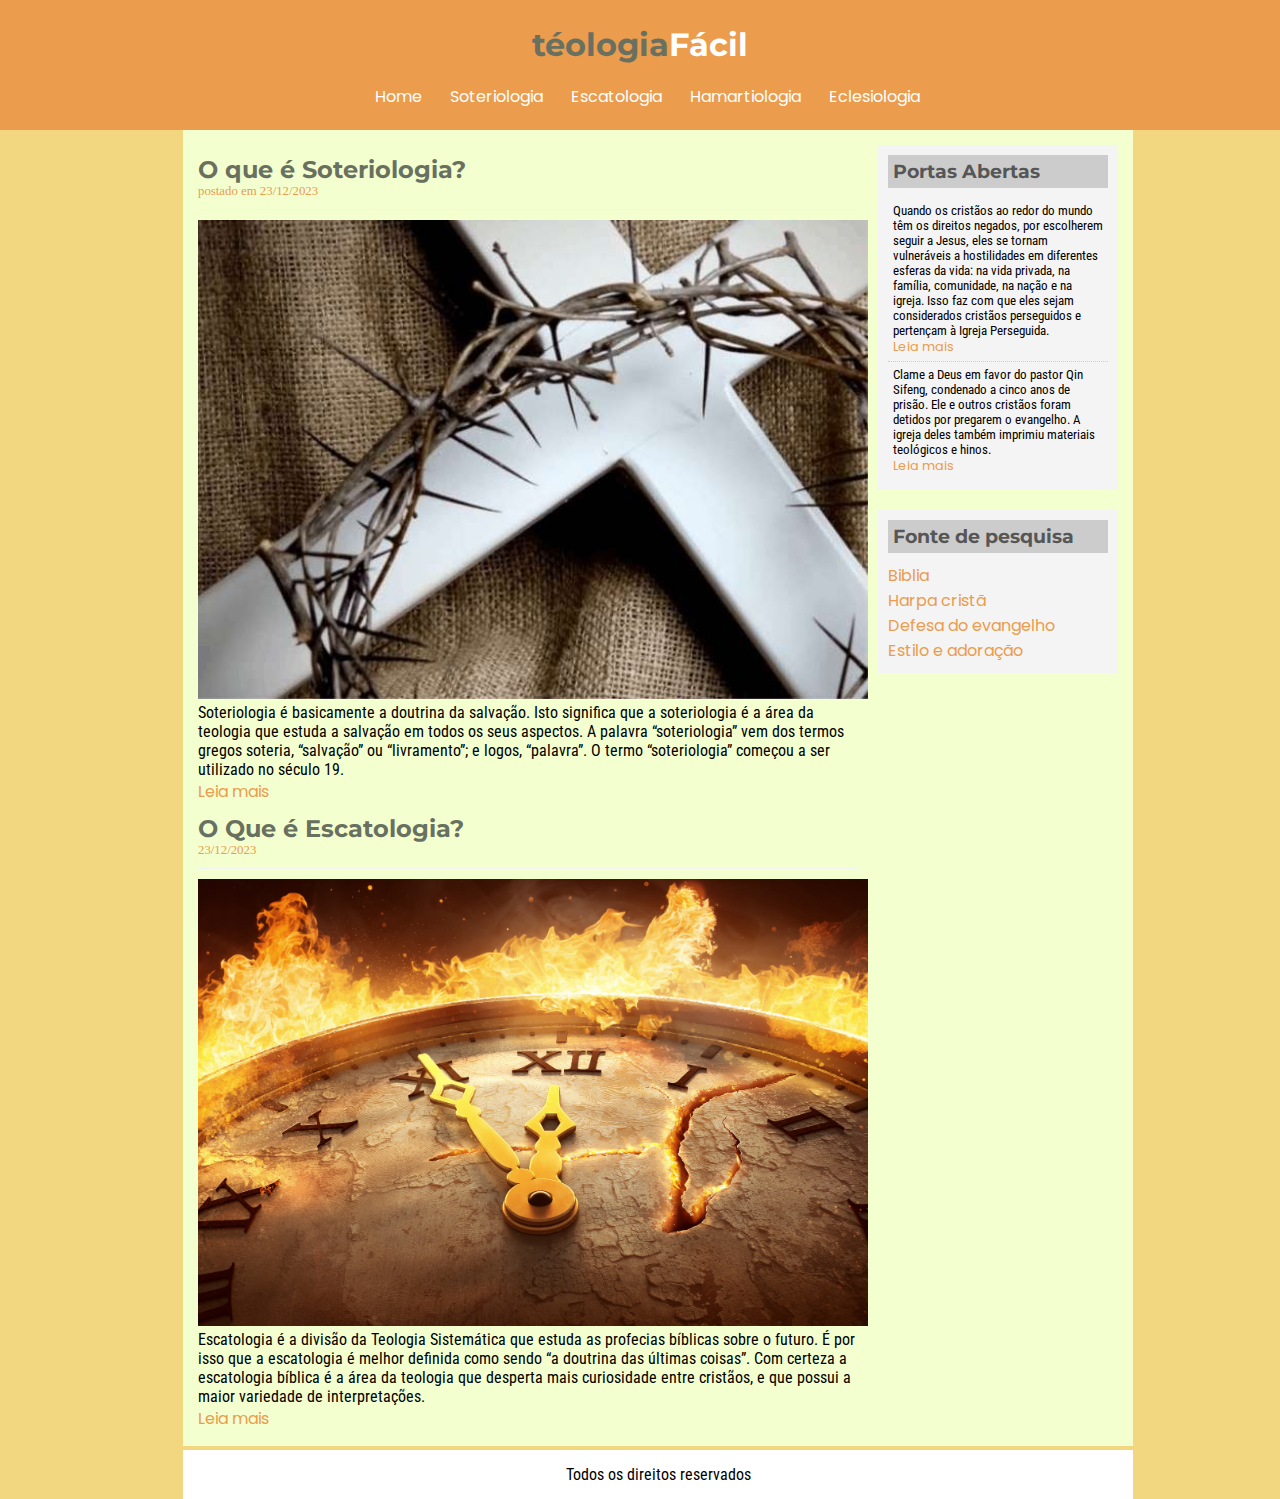
<file: index.html>
<!DOCTYPE html>
<html lang="pt-br">
<head>
    <meta charset="UTF-8">
    <meta name="viewport" content="width=device-width, initial-scale=1.0">
    <title>téologiaFacil</title>
    <link rel="stylesheet" href="style.css">
</head>
<body>
    <header id="cabecalho">
        <div id="logo"><h1>téologia<span class="facil">Fácil</span></h1></div>
        <div id="menu">
            <a href="index.html">Home</a>
            <a href="soteriologia.html">Soteriologia</a>
            <a href="escatologia.html">Escatologia</a>
            <a href="harmatiologia.html">Hamartiologia</a>
            <a href="eclesiologia.html">Eclesiologia</a>
        </div>
    </header>
    <section id="pricipal">
        <div id="postagens">
            <div class="postagem">
                <h2>O que é Soteriologia?</h2>
                <span class="data-postagem">postado em 23/12/2023</span>
                <img src="img/O-que-é-Soteriologia.jpg" alt="" width="670">
                <p>Soteriologia é basicamente a doutrina da salvação. Isto significa que a soteriologia é a área da teologia que estuda a salvação em todos os seus aspectos. A palavra “soteriologia” vem dos termos gregos soteria, “salvação” ou “livramento”; e logos, “palavra”. O termo “soteriologia” começou a ser utilizado no século 19.</p>
                <a href="">Leia mais</a>
            </div>
            <div class="postagem">
                <h2>O Que é Escatologia?</h2>
                <span class="data-postagem">23/12/2023</span>
                <img src="img/Escatologia.jpg" alt="" width="670">
                <p>Escatologia é a divisão da Teologia Sistemática que estuda as profecias bíblicas sobre o futuro. É por isso que a escatologia é melhor definida como sendo “a doutrina das últimas coisas”. Com certeza a escatologia bíblica é a área da teologia que desperta mais curiosidade entre cristãos, e que possui a maior variedade de interpretações.</p>
                <a href="">Leia mais</a>
            </div>
        </div>
        <div id="postagem-lateral">
            <div class="conteudo-lateral">
                <h3>Portas Abertas</h3>
                <div class="lateral">
                    <p>Quando os cristãos ao redor do mundo têm os direitos negados, por escolherem seguir a Jesus, eles se tornam vulneráveis a hostilidades em diferentes esferas da vida: na vida privada, na família, comunidade, na nação e na igreja. Isso faz com que eles sejam considerados cristãos perseguidos e pertençam à Igreja Perseguida.</p>
                    <a href="https://portasabertas.org.br/cristaos-perseguidos/igreja-perseguida" target="_blank">Leia mais</a>
                </div>
                <div class="lateral" style="border-bottom: none;">
                    <p>Clame a Deus em favor do pastor Qin Sifeng, condenado a cinco anos de prisão. Ele e outros cristãos foram detidos por pregarem o evangelho. A igreja deles também imprimiu materiais teológicos e hinos.</p>
                    <a href="https://portasabertas.org.br/">Leia mais</a>
                </div>
            </div>
            <div class="conteudo-lateral">
                <h3>Fonte de pesquisa</h3>
                <a href="https://www.bibliaonline.com.br/" target="_blank">Biblia</a><br>
                <a href="https://www.letras.mus.br/harpa-crista/" target="_blank">Harpa cristã</a><br>
                <a href="https://defesadoevangelho.com.br/" target="_blank">Defesa do evangelho</a><br>
                <a href="https://estiloadoracao.com/" target="_blank">Estilo e adoração</a><br>
            </div>
        </div>
    </section>
    <footer id="rodape">
        <p>Todos os direitos reservados</p>
    </footer>
</body>
</html>
</file>
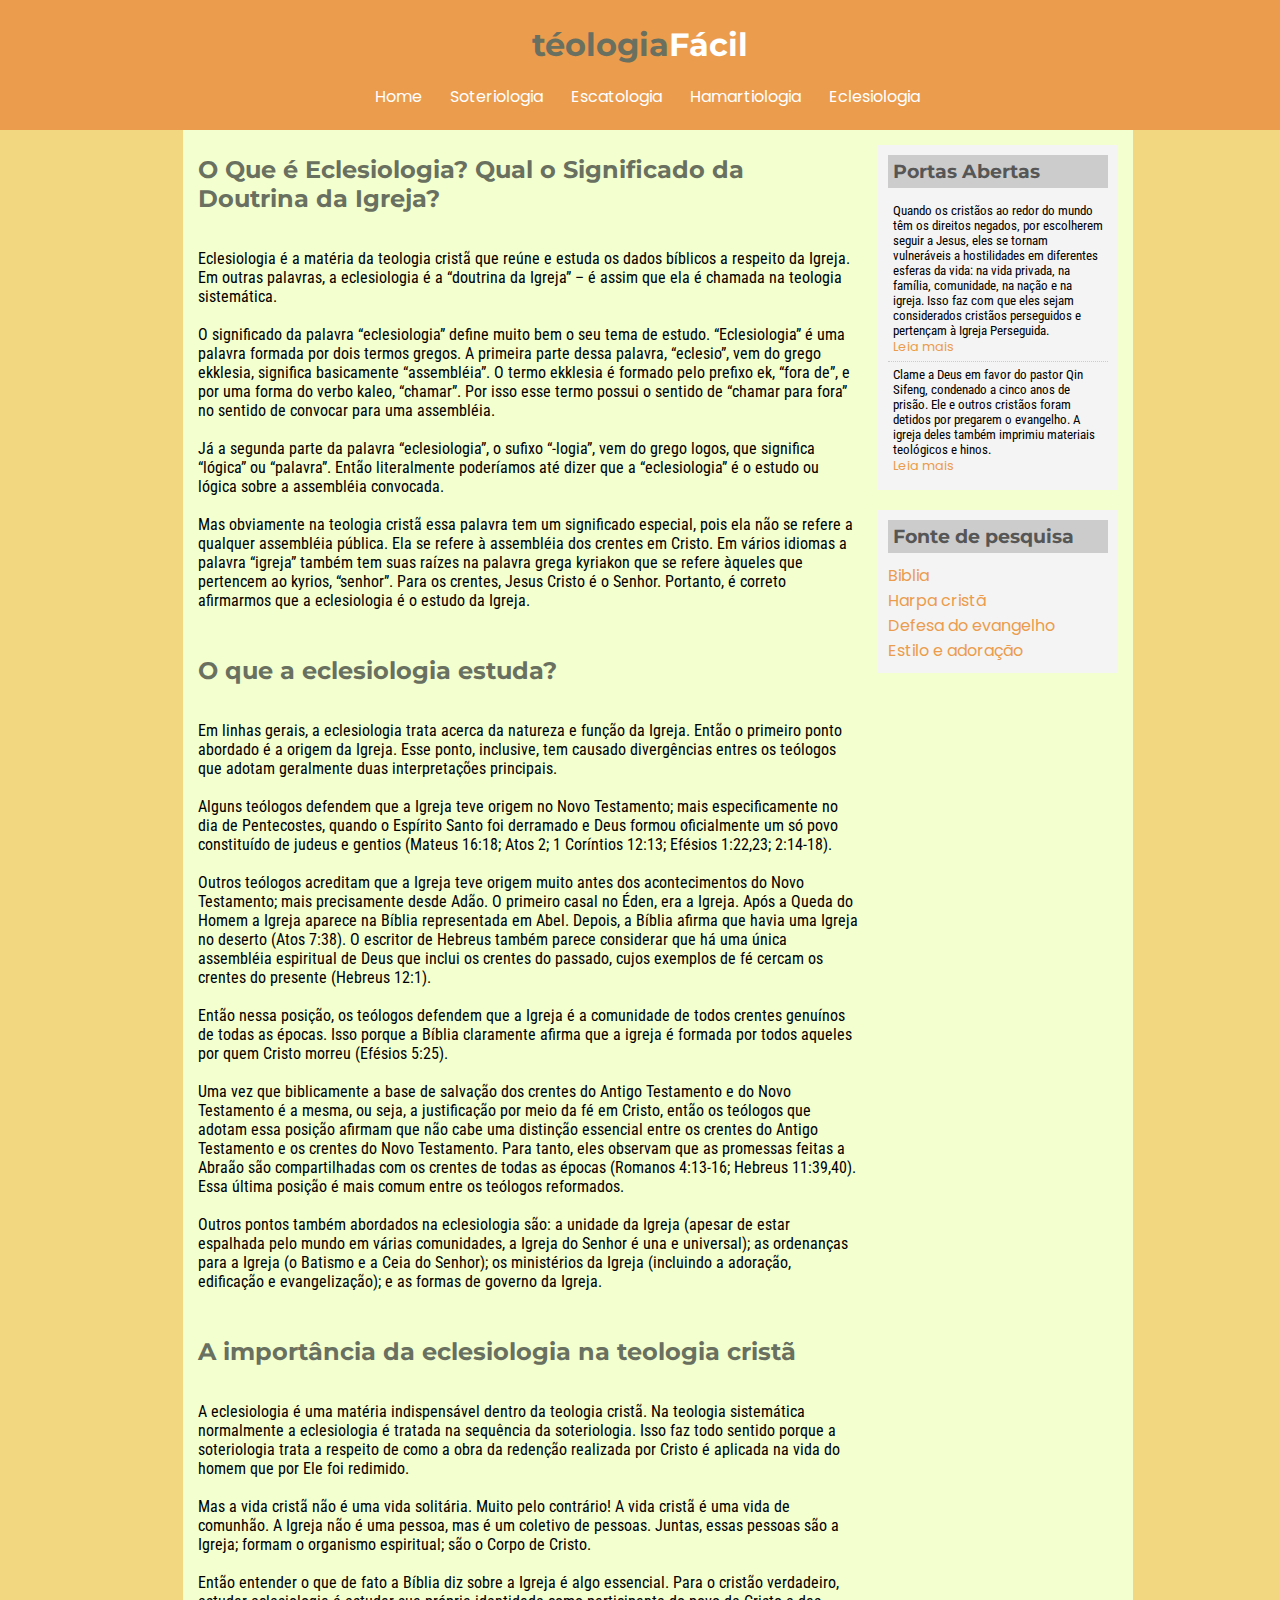
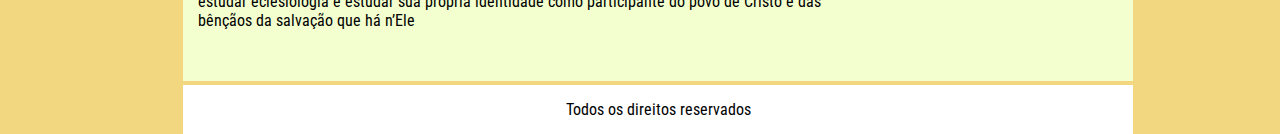
<file: eclesiologia.html>
<!DOCTYPE html>
<html lang="pt-br">
<head>
    <meta charset="UTF-8">
    <meta name="viewport" content="width=device-width, initial-scale=1.0">
    <title>téologiaFacil</title>
    <link rel="stylesheet" href="style.css">
</head>
<body>
    <header id="cabecalho">
        <div id="logo"><h1>téologia<span class="facil">Fácil</span></h1></div>
        <div id="menu">
            <a href="index.html">Home</a>
            <a href="soteriologia.html">Soteriologia</a>
            <a href="escatologia.html">Escatologia</a>
            <a href="harmatiologia.html">Hamartiologia</a>
            <a href="eclesiologia.html">Eclesiologia</a>
        </div>
    </header>
    <section id="pricipal">
        <div id="postagens">
            <div class="postagem">
                <h2>O Que é Eclesiologia? Qual o Significado da Doutrina da Igreja?</h2>
                <br><br>
                <p>Eclesiologia é a matéria da teologia cristã que reúne e estuda os dados bíblicos a respeito da Igreja. Em outras palavras, a eclesiologia é a “doutrina da Igreja” – é assim que ela é chamada na teologia sistemática.
                <br><br>
                O significado da palavra “eclesiologia” define muito bem o seu tema de estudo. “Eclesiologia” é uma palavra formada por dois termos gregos. A primeira parte dessa palavra, “eclesio”, vem do grego ekklesia, significa basicamente “assembléia”. O termo ekklesia é formado pelo prefixo ek, “fora de”, e por uma forma do verbo kaleo, “chamar”. Por isso esse termo possui o sentido de “chamar para fora” no sentido de convocar para uma assembléia.
                <br><br>
                Já a segunda parte da palavra “eclesiologia”, o sufixo “-logia”, vem do grego logos, que significa “lógica” ou “palavra”. Então literalmente poderíamos até dizer que a “eclesiologia” é o estudo ou lógica sobre a assembléia convocada.
                <br><br>
                Mas obviamente na teologia cristã essa palavra tem um significado especial, pois ela não se refere a qualquer assembléia pública. Ela se refere à assembléia dos crentes em Cristo. Em vários idiomas a palavra “igreja” também tem suas raízes na palavra grega kyriakon que se refere àqueles que pertencem ao kyrios, “senhor”. Para os crentes, Jesus Cristo é o Senhor. Portanto, é correto afirmarmos que a eclesiologia é o estudo da Igreja.</p>
                <br><br>
                <h2>O que a eclesiologia estuda?</h2>
                <br><br>
                <p>Em linhas gerais, a eclesiologia trata acerca da natureza e função da Igreja. Então o primeiro ponto abordado é a origem da Igreja. Esse ponto, inclusive, tem causado divergências entres os teólogos que adotam geralmente duas interpretações principais.
                <br><br>
                Alguns teólogos defendem que a Igreja teve origem no Novo Testamento; mais especificamente no dia de Pentecostes, quando o Espírito Santo foi derramado e Deus formou oficialmente um só povo constituído de judeus e gentios (Mateus 16:18; Atos 2; 1 Coríntios 12:13; Efésios 1:22,23; 2:14-18).
                <br><br>   
                Outros teólogos acreditam que a Igreja teve origem muito antes dos acontecimentos do Novo Testamento; mais precisamente desde Adão. O primeiro casal no Éden, era a Igreja. Após a Queda do Homem a Igreja aparece na Bíblia representada em Abel. Depois, a Bíblia afirma que havia uma Igreja no deserto (Atos 7:38). O escritor de Hebreus também parece considerar que há uma única assembléia espiritual de Deus que inclui os crentes do passado, cujos exemplos de fé cercam os crentes do presente (Hebreus 12:1).
                <br><br>    
                Então nessa posição, os teólogos defendem que a Igreja é a comunidade de todos crentes genuínos de todas as épocas. Isso porque a Bíblia claramente afirma que a igreja é formada por todos aqueles por quem Cristo morreu (Efésios 5:25).
                <br><br>    
                Uma vez que biblicamente a base de salvação dos crentes do Antigo Testamento e do Novo Testamento é a mesma, ou seja, a justificação por meio da fé em Cristo, então os teólogos que adotam essa posição afirmam que não cabe uma distinção essencial entre os crentes do Antigo Testamento e os crentes do Novo Testamento. Para tanto, eles observam que as promessas feitas a Abraão são compartilhadas com os crentes de todas as épocas (Romanos 4:13-16; Hebreus 11:39,40). Essa última posição é mais comum entre os teólogos reformados.
                <br><br>   
                Outros pontos também abordados na eclesiologia são: a unidade da Igreja (apesar de estar espalhada pelo mundo em várias comunidades, a Igreja do Senhor é una e universal); as ordenanças para a Igreja (o Batismo e a Ceia do Senhor); os ministérios da Igreja (incluindo a adoração, edificação e evangelização); e as formas de governo da Igreja.</p>
                <br><br>
                <h2>A importância da eclesiologia na teologia cristã</h2>
                <br><br>
                <p>A eclesiologia é uma matéria indispensável dentro da teologia cristã. Na teologia sistemática normalmente a eclesiologia é tratada na sequência da soteriologia. Isso faz todo sentido porque a soteriologia trata a respeito de como a obra da redenção realizada por Cristo é aplicada na vida do homem que por Ele foi redimido.
                <br><br>    
                Mas a vida cristã não é uma vida solitária. Muito pelo contrário! A vida cristã é uma vida de comunhão. A Igreja não é uma pessoa, mas é um coletivo de pessoas. Juntas, essas pessoas são a Igreja; formam o organismo espiritual; são o Corpo de Cristo.
                <br><br>    
                Então entender o que de fato a Bíblia diz sobre a Igreja é algo essencial. Para o cristão verdadeiro, estudar eclesiologia é estudar sua própria identidade como participante do povo de Cristo e das bênçãos da salvação que há n’Ele</p>
                <br><br>
            </div>

        </div>
         <div id="postagem-lateral">
            <div class="conteudo-lateral">
                <h3>Portas Abertas</h3>
                <div class="lateral">
                    <p>Quando os cristãos ao redor do mundo têm os direitos negados, por escolherem seguir a Jesus, eles se tornam vulneráveis a hostilidades em diferentes esferas da vida: na vida privada, na família, comunidade, na nação e na igreja. Isso faz com que eles sejam considerados cristãos perseguidos e pertençam à Igreja Perseguida.</p>
                    <a href="https://portasabertas.org.br/cristaos-perseguidos/igreja-perseguida" target="_blank">Leia mais</a>
                </div>
                <div class="lateral" style="border-bottom: none;">
                    <p>Clame a Deus em favor do pastor Qin Sifeng, condenado a cinco anos de prisão. Ele e outros cristãos foram detidos por pregarem o evangelho. A igreja deles também imprimiu materiais teológicos e hinos.</p>
                    <a href="https://portasabertas.org.br/">Leia mais</a>
                </div>
            </div>
            <div class="conteudo-lateral">
                <h3>Fonte de pesquisa</h3>
                <a href="https://www.bibliaonline.com.br/" target="_blank">Biblia</a><br>
                <a href="https://www.letras.mus.br/harpa-crista/" target="_blank">Harpa cristã</a><br>
                <a href="https://defesadoevangelho.com.br/" target="_blank">Defesa do evangelho</a><br>
                <a href="https://estiloadoracao.com/" target="_blank">Estilo e adoração</a><br>
            </div>
        </div>
    </section>
    <footer id="rodape">
        <p>Todos os direitos reservados</p>
    </footer>
</body>
</html>
</file>
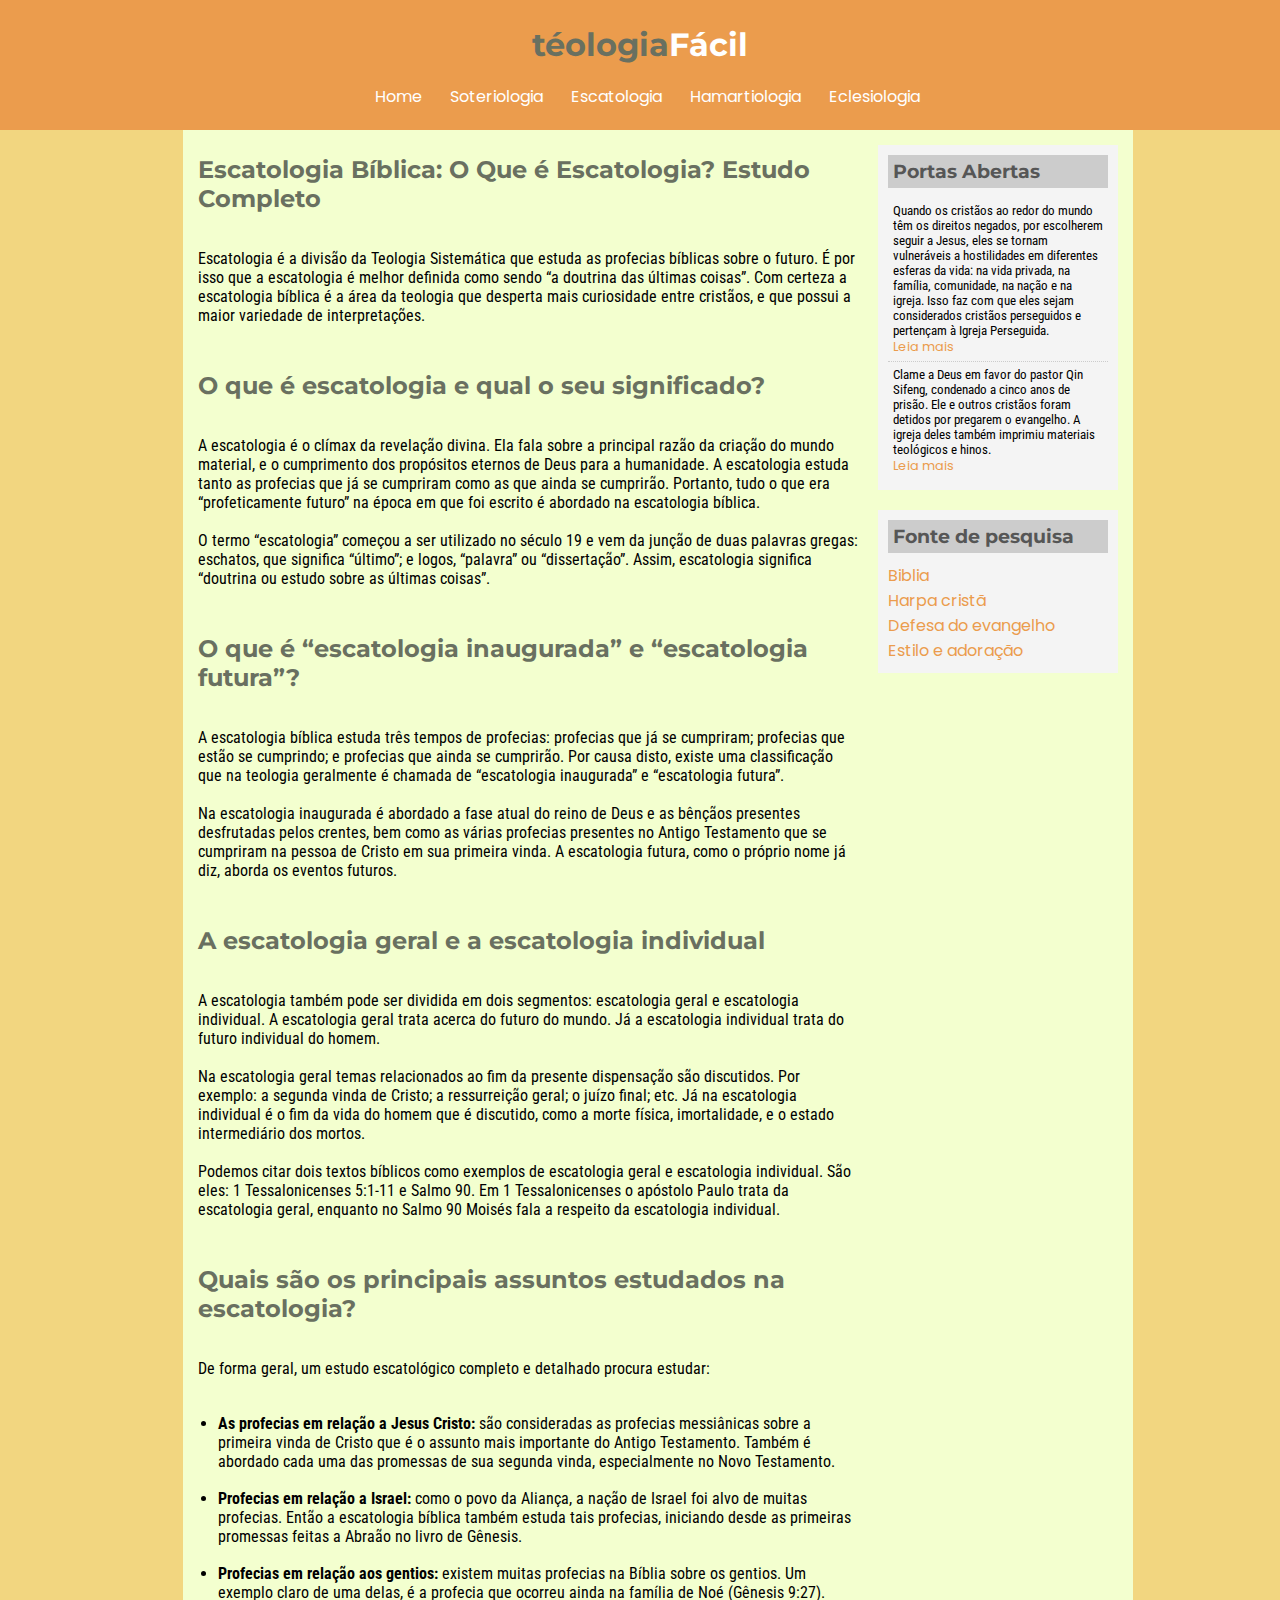
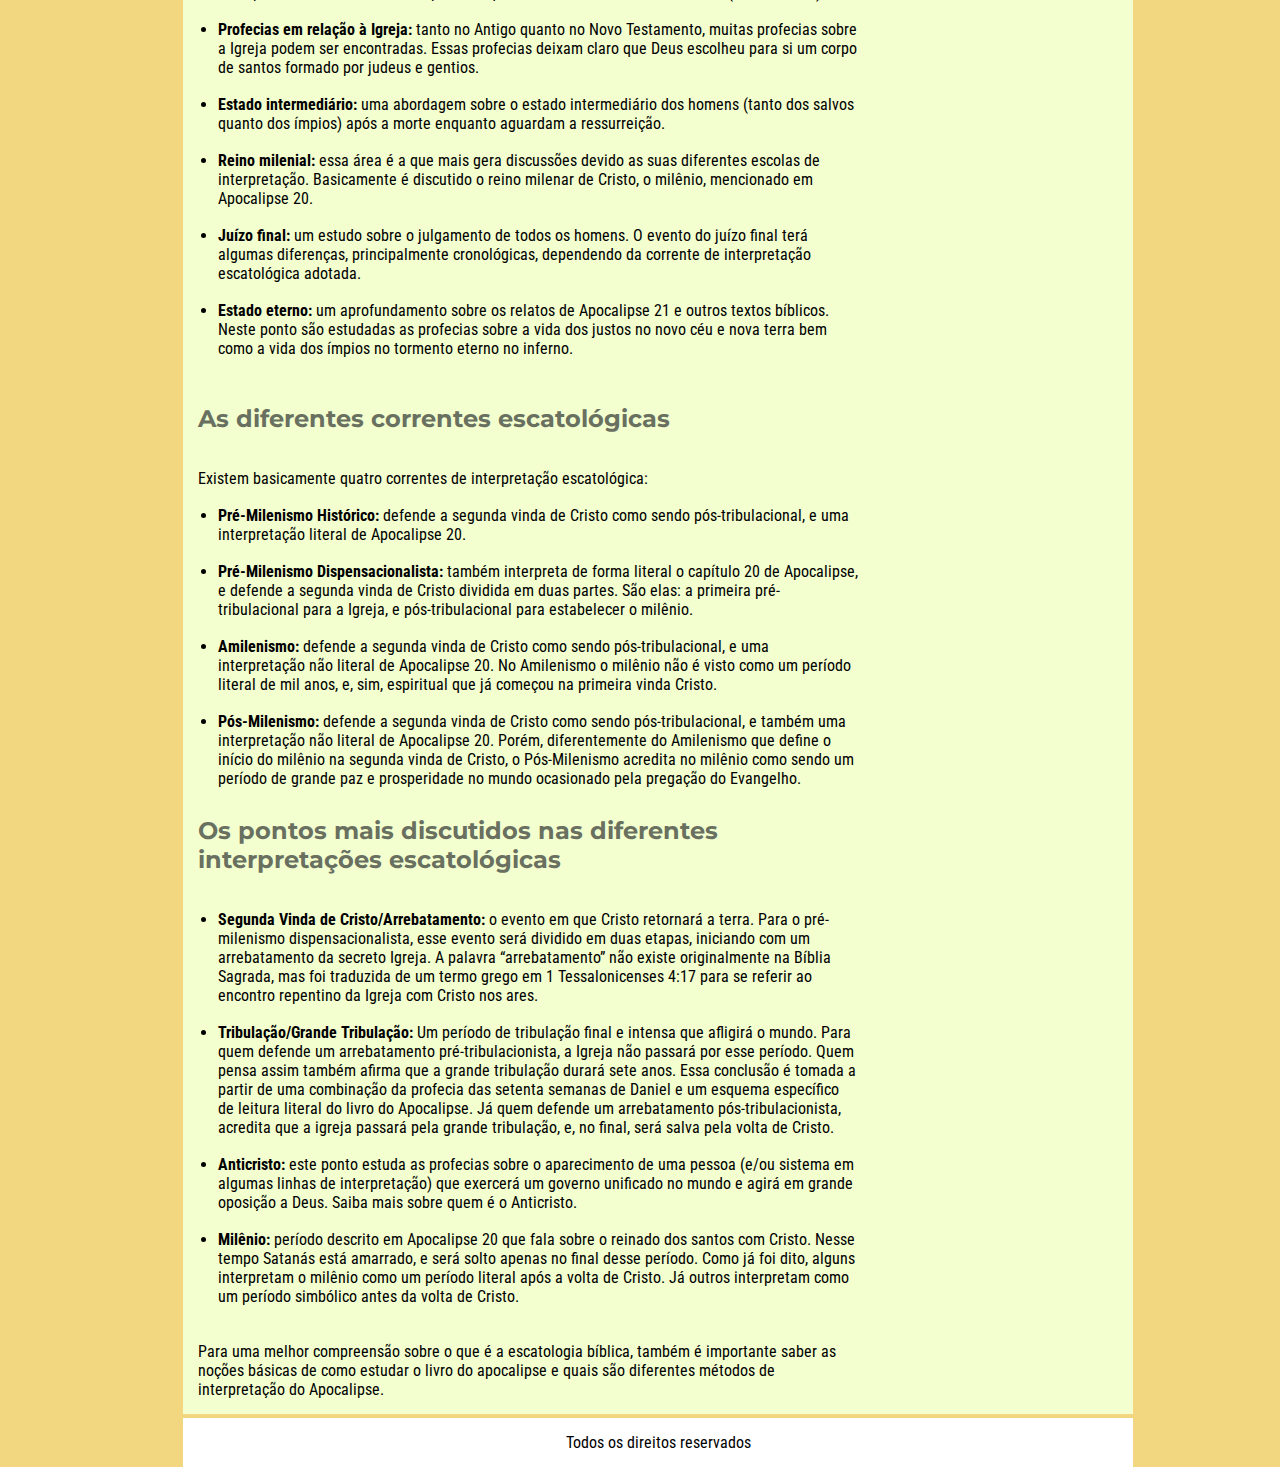
<file: escatologia.html>
<!DOCTYPE html>
<html lang="pt-br">
<head>
    <meta charset="UTF-8">
    <meta name="viewport" content="width=device-width, initial-scale=1.0">
    <title>téologiaFacil</title>
    <link rel="stylesheet" href="style.css">
</head>
<body>
    <header id="cabecalho">
        <div id="logo"><h1>téologia<span class="facil">Fácil</span></h1></div>
        <div id="menu">
            <a href="index.html">Home</a>
            <a href="soteriologia.html">Soteriologia</a>
            <a href="escatologia.html">Escatologia</a>
            <a href="harmatiologia.html">Hamartiologia</a>
            <a href="eclesiologia.html">Eclesiologia</a>
        </div>
    </header>
    <section id="pricipal">
        <div id="postagens">
            <div class="postagem">
                <h2>Escatologia Bíblica: O Que é Escatologia? Estudo Completo</h2>
                <br><br>
                <p>Escatologia é a divisão da Teologia Sistemática que estuda as profecias bíblicas sobre o futuro. É por isso que a escatologia é melhor definida como sendo “a doutrina das últimas coisas”. Com certeza a escatologia bíblica é a área da teologia que desperta mais curiosidade entre cristãos, e que possui a maior variedade de interpretações.</p>
                <br><br>
                <h2>O que é escatologia e qual o seu significado?</h2>
                <br><br>
                <p>A escatologia é o clímax da revelação divina. Ela fala sobre a principal razão da criação do mundo material, e o cumprimento dos propósitos eternos de Deus para a humanidade. A escatologia estuda tanto as profecias que já se cumpriram como as que ainda se cumprirão. Portanto, tudo o que era “profeticamente futuro” na época em que foi escrito é abordado na escatologia bíblica.
                <br><br>   
                O termo “escatologia” começou a ser utilizado no século 19 e vem da junção de duas palavras gregas: eschatos, que significa “último”; e logos, “palavra” ou “dissertação”. Assim, escatologia significa “doutrina ou estudo sobre as últimas coisas”.</p>
                <br><br>
                <h2>O que é “escatologia inaugurada” e “escatologia futura”?</h2>
                <br><br>
                <p>A escatologia bíblica estuda três tempos de profecias: profecias que já se cumpriram; profecias que estão se cumprindo; e profecias que ainda se cumprirão. Por causa disto, existe uma classificação que na teologia geralmente é chamada de “escatologia inaugurada” e “escatologia futura”.
                <br><br>
                Na escatologia inaugurada é abordado a fase atual do reino de Deus e as bênçãos presentes desfrutadas pelos crentes, bem como as várias profecias presentes no Antigo Testamento que se cumpriram na pessoa de Cristo em sua primeira vinda. A escatologia futura, como o próprio nome já diz, aborda os eventos futuros.</p>
                <br><br>
                <h2>A escatologia geral e a escatologia individual</h2>
                <br><br>
                <p>A escatologia também pode ser dividida em dois segmentos: escatologia geral e escatologia individual. A escatologia geral trata acerca do futuro do mundo. Já a escatologia individual trata do futuro individual do homem.
                <br><br>
                Na escatologia geral temas relacionados ao fim da presente dispensação são discutidos. Por exemplo: a segunda vinda de Cristo; a ressurreição geral; o juízo final; etc. Já na escatologia individual é o fim da vida do homem que é discutido, como a morte física, imortalidade, e o estado intermediário dos mortos.
                <br><br>  
                Podemos citar dois textos bíblicos como exemplos de escatologia geral e escatologia individual. São eles: 1 Tessalonicenses 5:1-11 e Salmo 90. Em 1 Tessalonicenses o apóstolo Paulo trata da escatologia geral, enquanto no Salmo 90 Moisés fala a respeito da escatologia individual.</p>
                <br><br>
                <h2>Quais são os principais assuntos estudados na escatologia?</h2>
                <br><br>
                <p>De forma geral, um estudo escatológico completo e detalhado procura estudar:</p>
                <br><br>
                <ul>
                    <li><strong>As profecias em relação a Jesus Cristo: </strong>são consideradas as profecias messiânicas sobre a primeira vinda de Cristo que é o assunto mais importante do Antigo Testamento. Também é abordado cada uma das promessas de sua segunda vinda, especialmente no Novo Testamento.</li><br>
                    <li><strong>Profecias em relação a Israel: </strong>como o povo da Aliança, a nação de Israel foi alvo de muitas profecias. Então a escatologia bíblica também estuda tais profecias, iniciando desde as primeiras promessas feitas a Abraão no livro de Gênesis.</li><br>
                    <li><strong>Profecias em relação aos gentios: </strong>existem muitas profecias na Bíblia sobre os gentios. Um exemplo claro de uma delas, é a profecia que ocorreu ainda na família de Noé (Gênesis 9:27).</li><br>
                    <li><strong>Profecias em relação à Igreja: </strong>tanto no Antigo quanto no Novo Testamento, muitas profecias sobre a Igreja podem ser encontradas. Essas profecias deixam claro que Deus escolheu para si um corpo de santos formado por judeus e gentios.</li><br>
                    <li><strong>Estado intermediário: </strong>uma abordagem sobre o estado intermediário dos homens (tanto dos salvos quanto dos ímpios) após a morte enquanto aguardam a ressurreição.</li><br>
                    <li><strong>Reino milenial: </strong>essa área é a que mais gera discussões devido as suas diferentes escolas de interpretação. Basicamente é discutido o reino milenar de Cristo, o milênio, mencionado em Apocalipse 20.</li><br>
                    <li><strong>Juízo final: </strong>um estudo sobre o julgamento de todos os homens. O evento do juízo final terá algumas diferenças, principalmente cronológicas, dependendo da corrente de interpretação escatológica adotada.</li><br>
                    <li><strong>Estado eterno: </strong>um aprofundamento sobre os relatos de Apocalipse 21 e outros textos bíblicos. Neste ponto são estudadas as profecias sobre a vida dos justos no novo céu e nova terra bem como a vida dos ímpios no tormento eterno no inferno.</li>
                </ul>
                <br><br>
                <h2>As diferentes correntes escatológicas</h2><br><br>
                    <p>Existem basicamente quatro correntes de interpretação escatológica:</p><br>
                    <ul>
                        <li><strong>Pré-Milenismo Histórico: </strong>defende a segunda vinda de Cristo como sendo pós-tribulacional, e uma interpretação literal de Apocalipse 20.</li><br>
                        <li><strong>Pré-Milenismo Dispensacionalista: </strong>também interpreta de forma literal o capítulo 20 de Apocalipse, e defende a segunda vinda de Cristo dividida em duas partes. São elas: a primeira pré-tribulacional para a Igreja, e pós-tribulacional para estabelecer o milênio.</li><br>
                        <li><strong>Amilenismo: </strong>defende a segunda vinda de Cristo como sendo pós-tribulacional, e uma interpretação não literal de Apocalipse 20. No Amilenismo o milênio não é visto como um período literal de mil anos, e, sim, espiritual que já começou na primeira vinda Cristo.</li><br>
                        <li><strong>Pós-Milenismo: </strong>defende a segunda vinda de Cristo como sendo pós-tribulacional, e também uma interpretação não literal de Apocalipse 20. Porém, diferentemente do Amilenismo que define o início do milênio na segunda vinda de Cristo, o Pós-Milenismo acredita no milênio como sendo um período de grande paz e prosperidade no mundo ocasionado pela pregação do Evangelho.</li>
                    </ul><br>
                <h2>Os pontos mais discutidos nas diferentes interpretações escatológicas</h2><br><br>
                <ul>
                    <li><strong>Segunda Vinda de Cristo/Arrebatamento: </strong>o evento em que Cristo retornará a terra. Para o pré-milenismo dispensacionalista, esse evento será dividido em duas etapas, iniciando com um arrebatamento da secreto Igreja. A palavra “arrebatamento” não existe originalmente na Bíblia Sagrada, mas foi traduzida de um termo grego em 1 Tessalonicenses 4:17 para se referir ao encontro repentino da Igreja com Cristo nos ares.</li><br>
                    <li><strong>Tribulação/Grande Tribulação: </strong>Um período de tribulação final e intensa que afligirá o mundo. Para quem defende um arrebatamento pré-tribulacionista, a Igreja não passará por esse período. Quem pensa assim também afirma que a grande tribulação durará sete anos. Essa conclusão é tomada a partir de uma combinação da profecia das setenta semanas de Daniel e um esquema específico de leitura literal do livro do Apocalipse. Já quem defende um arrebatamento pós-tribulacionista, acredita que a igreja passará pela grande tribulação, e, no final, será salva pela volta de Cristo.</li><br>
                    <li><strong>Anticristo: </strong>este ponto estuda as profecias sobre o aparecimento de uma pessoa (e/ou sistema em algumas linhas de interpretação) que exercerá um governo unificado no mundo e agirá em grande oposição a Deus. Saiba mais sobre quem é o Anticristo.</li><br>
                    <li><strong>Milênio: </strong>período descrito em Apocalipse 20 que fala sobre o reinado dos santos com Cristo. Nesse tempo Satanás está amarrado, e será solto apenas no final desse período. Como já foi dito, alguns interpretam o milênio como um período literal após a volta de Cristo. Já outros interpretam como um período simbólico antes da volta de Cristo.</li>
                </ul><br><br>
                <p>Para uma melhor compreensão sobre o que é a escatologia bíblica, também é importante saber as noções básicas de como estudar o livro do apocalipse e quais são diferentes métodos de interpretação do Apocalipse. </p>
            </div>

        </div>
         <div id="postagem-lateral">
            <div class="conteudo-lateral">
                <h3>Portas Abertas</h3>
                <div class="lateral">
                    <p>Quando os cristãos ao redor do mundo têm os direitos negados, por escolherem seguir a Jesus, eles se tornam vulneráveis a hostilidades em diferentes esferas da vida: na vida privada, na família, comunidade, na nação e na igreja. Isso faz com que eles sejam considerados cristãos perseguidos e pertençam à Igreja Perseguida.</p>
                    <a href="https://portasabertas.org.br/cristaos-perseguidos/igreja-perseguida" target="_blank">Leia mais</a>
                </div>
                <div class="lateral" style="border-bottom: none;">
                    <p>Clame a Deus em favor do pastor Qin Sifeng, condenado a cinco anos de prisão. Ele e outros cristãos foram detidos por pregarem o evangelho. A igreja deles também imprimiu materiais teológicos e hinos.</p>
                    <a href="https://portasabertas.org.br/">Leia mais</a>
                </div>
            </div>
            <div class="conteudo-lateral">
                <h3>Fonte de pesquisa</h3>
                <a href="https://www.bibliaonline.com.br/" target="_blank">Biblia</a><br>
                <a href="https://www.letras.mus.br/harpa-crista/" target="_blank">Harpa cristã</a><br>
                <a href="https://defesadoevangelho.com.br/" target="_blank">Defesa do evangelho</a><br>
                <a href="https://estiloadoracao.com/" target="_blank">Estilo e adoração</a><br>
            </div>
        </div>
    </section>
    <footer id="rodape">
        <p>Todos os direitos reservados</p>
    </footer>
</body>
</html>
</file>
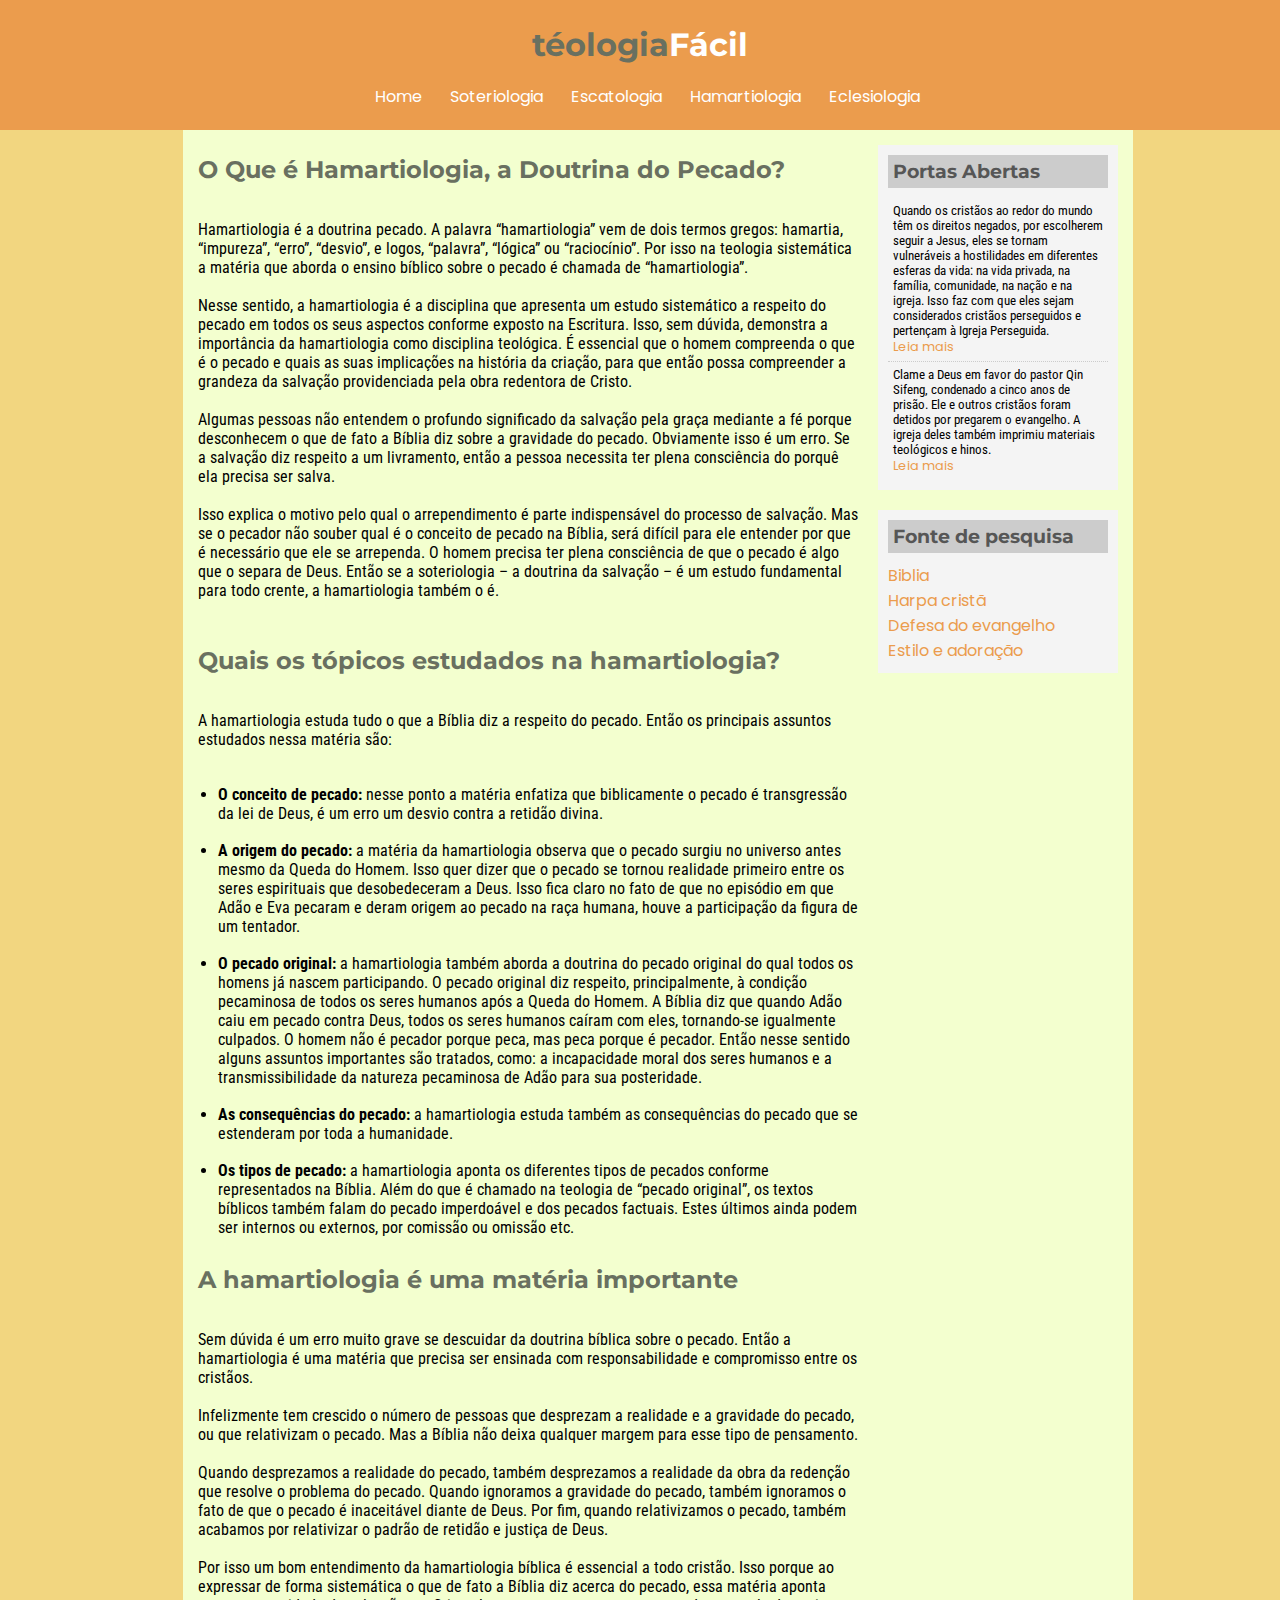
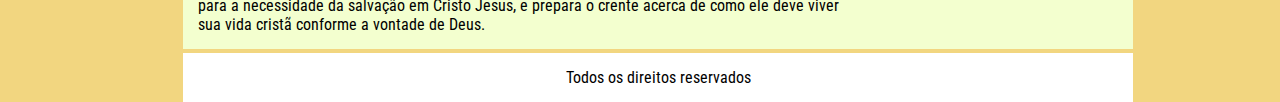
<file: harmatiologia.html>
<!DOCTYPE html>
<html lang="pt-br">
<head>
    <meta charset="UTF-8">
    <meta name="viewport" content="width=device-width, initial-scale=1.0">
    <title>téologiaFacil</title>
    <link rel="stylesheet" href="style.css">
</head>
<body>
    <header id="cabecalho">
        <div id="logo"><h1>téologia<span class="facil">Fácil</span></h1></div>
        <div id="menu">
            <a href="index.html">Home</a>
            <a href="soteriologia.html">Soteriologia</a>
            <a href="escatologia.html">Escatologia</a>
            <a href="harmatiologia.html">Hamartiologia</a>
            <a href="eclesiologia.html">Eclesiologia</a>
        </div>
    </header>
    <section id="pricipal">
        <div id="postagens">
            <div class="postagem">
                <h2>O Que é Hamartiologia, a Doutrina do Pecado?</h2>
                <br><br>
                <p>Hamartiologia é a doutrina pecado. A palavra “hamartiologia” vem de dois termos gregos: hamartia, “impureza”, “erro”, “desvio”, e logos, “palavra”, “lógica” ou “raciocínio”. Por isso na teologia sistemática a matéria que aborda o ensino bíblico sobre o pecado é chamada de “hamartiologia”.
                <br><br>
                Nesse sentido, a hamartiologia é a disciplina que apresenta um estudo sistemático a respeito do pecado em todos os seus aspectos conforme exposto na Escritura. Isso, sem dúvida, demonstra a importância da hamartiologia como disciplina teológica. É essencial que o homem compreenda o que é o pecado e quais as suas implicações na história da criação, para que então possa compreender a grandeza da salvação providenciada pela obra redentora de Cristo.
                <br><br>    
                Algumas pessoas não entendem o profundo significado da salvação pela graça mediante a fé porque desconhecem o que de fato a Bíblia diz sobre a gravidade do pecado. Obviamente isso é um erro. Se a salvação diz respeito a um livramento, então a pessoa necessita ter plena consciência do porquê ela precisa ser salva.
                <br><br>    
                Isso explica o motivo pelo qual o arrependimento é parte indispensável do processo de salvação. Mas se o pecador não souber qual é o conceito de pecado na Bíblia, será difícil para ele entender por que é necessário que ele se arrependa. O homem precisa ter plena consciência de que o pecado é algo que o separa de Deus. Então se a soteriologia – a doutrina da salvação – é um estudo fundamental para todo crente, a hamartiologia também o é.</p>
                <br><br>
                <h2>Quais os tópicos estudados na hamartiologia?</h2>
                <br><br>
                <p>A hamartiologia estuda tudo o que a Bíblia diz a respeito do pecado. Então os principais assuntos estudados nessa matéria são:</p>
                <br><br>
                <ul>
                    <li><strong>O conceito de pecado: </strong>nesse ponto a matéria enfatiza que biblicamente o pecado é transgressão da lei de Deus, é um erro um desvio contra a retidão divina.</li><br>
                    <li><strong>A origem do pecado: </strong>a matéria da hamartiologia observa que o pecado surgiu no universo antes mesmo da Queda do Homem. Isso quer dizer que o pecado se tornou realidade primeiro entre os seres espirituais que desobedeceram a Deus. Isso fica claro no fato de que no episódio em que Adão e Eva pecaram e deram origem ao pecado na raça humana, houve a participação da figura de um tentador.</li><br>
                    <li><strong>O pecado original: </strong>a hamartiologia também aborda a doutrina do pecado original do qual todos os homens já nascem participando. O pecado original diz respeito, principalmente, à condição pecaminosa de todos os seres humanos após a Queda do Homem. A Bíblia diz que quando Adão caiu em pecado contra Deus, todos os seres humanos caíram com eles, tornando-se igualmente culpados. O homem não é pecador porque peca, mas peca porque é pecador. Então nesse sentido alguns assuntos importantes são tratados, como: a incapacidade moral dos seres humanos e a transmissibilidade da natureza pecaminosa de Adão para sua posteridade.</li><br>
                    <li><strong>As consequências do pecado: </strong>a hamartiologia estuda também as consequências do pecado que se estenderam por toda a humanidade.</li><br>
                    <li><strong>Os tipos de pecado: </strong>a hamartiologia aponta os diferentes tipos de pecados conforme representados na Bíblia. Além do que é chamado na teologia de “pecado original”, os textos bíblicos também falam do pecado imperdoável e dos pecados factuais. Estes últimos ainda podem ser internos ou externos, por comissão ou omissão etc.</li><br>
                </ul>
                <h2>A hamartiologia é uma matéria importante</h2><br><br>
                <p>Sem dúvida é um erro muito grave se descuidar da doutrina bíblica sobre o pecado. Então a hamartiologia é uma matéria que precisa ser ensinada com responsabilidade e compromisso entre os cristãos.
                <br><br>
                Infelizmente tem crescido o número de pessoas que desprezam a realidade e a gravidade do pecado, ou que relativizam o pecado. Mas a Bíblia não deixa qualquer margem para esse tipo de pensamento.
                <br><br>   
                Quando desprezamos a realidade do pecado, também desprezamos a realidade da obra da redenção que resolve o problema do pecado. Quando ignoramos a gravidade do pecado, também ignoramos o fato de que o pecado é inaceitável diante de Deus. Por fim, quando relativizamos o pecado, também acabamos por relativizar o padrão de retidão e justiça de Deus.
                <br><br>    
                Por isso um bom entendimento da hamartiologia bíblica é essencial a todo cristão. Isso porque ao expressar de forma sistemática o que de fato a Bíblia diz acerca do pecado, essa matéria aponta para a necessidade da salvação em Cristo Jesus, e prepara o crente acerca de como ele deve viver sua vida cristã conforme a vontade de Deus.</p>
            </div>

        </div>
         <div id="postagem-lateral">
            <div class="conteudo-lateral">
                <h3>Portas Abertas</h3>
                <div class="lateral">
                    <p>Quando os cristãos ao redor do mundo têm os direitos negados, por escolherem seguir a Jesus, eles se tornam vulneráveis a hostilidades em diferentes esferas da vida: na vida privada, na família, comunidade, na nação e na igreja. Isso faz com que eles sejam considerados cristãos perseguidos e pertençam à Igreja Perseguida.</p>
                    <a href="https://portasabertas.org.br/cristaos-perseguidos/igreja-perseguida" target="_blank">Leia mais</a>
                </div>
                <div class="lateral" style="border-bottom: none;">
                    <p>Clame a Deus em favor do pastor Qin Sifeng, condenado a cinco anos de prisão. Ele e outros cristãos foram detidos por pregarem o evangelho. A igreja deles também imprimiu materiais teológicos e hinos.</p>
                    <a href="https://portasabertas.org.br/">Leia mais</a>
                </div>
            </div>
            <div class="conteudo-lateral">
                <h3>Fonte de pesquisa</h3>
                <a href="https://www.bibliaonline.com.br/" target="_blank">Biblia</a><br>
                <a href="https://www.letras.mus.br/harpa-crista/" target="_blank">Harpa cristã</a><br>
                <a href="https://defesadoevangelho.com.br/" target="_blank">Defesa do evangelho</a><br>
                <a href="https://estiloadoracao.com/" target="_blank">Estilo e adoração</a><br>
            </div>
        </div>
    </section>
    <footer id="rodape">
        <p>Todos os direitos reservados</p>
    </footer>
</body>
</html>
</file>
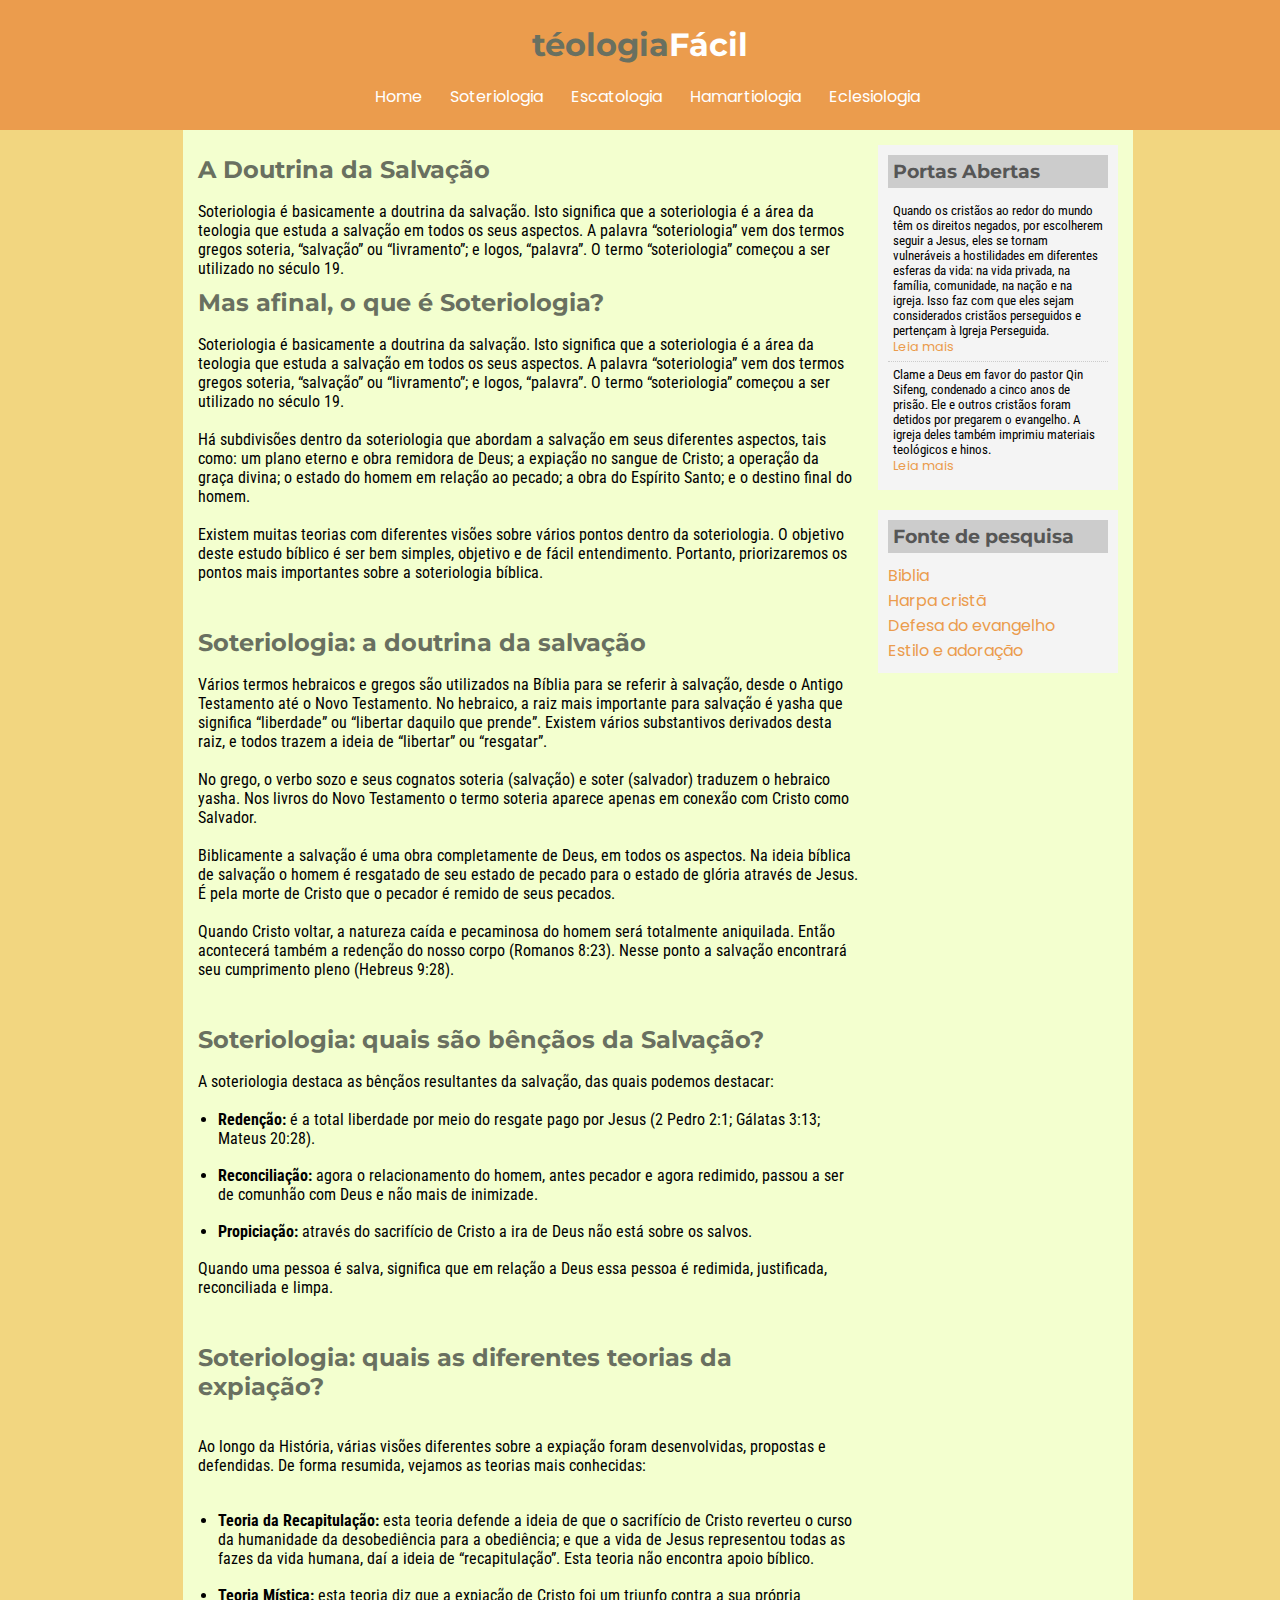
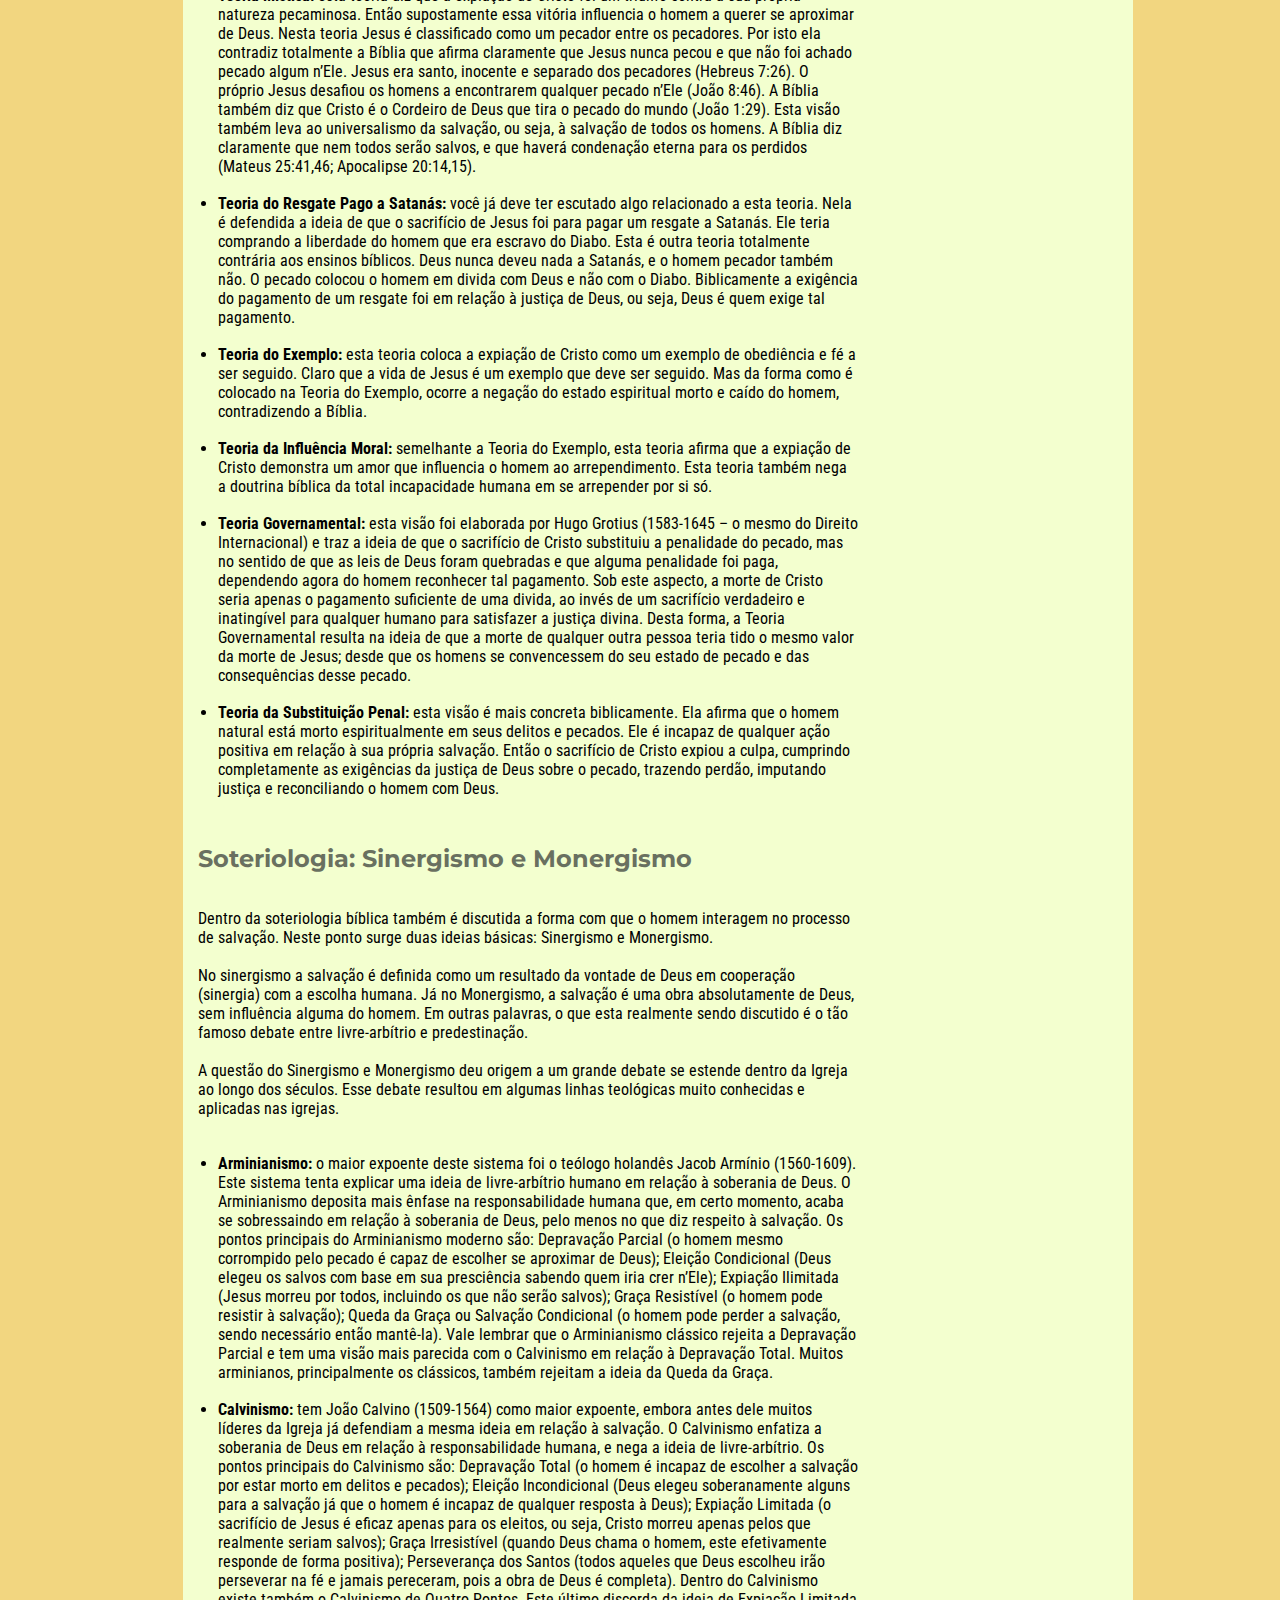
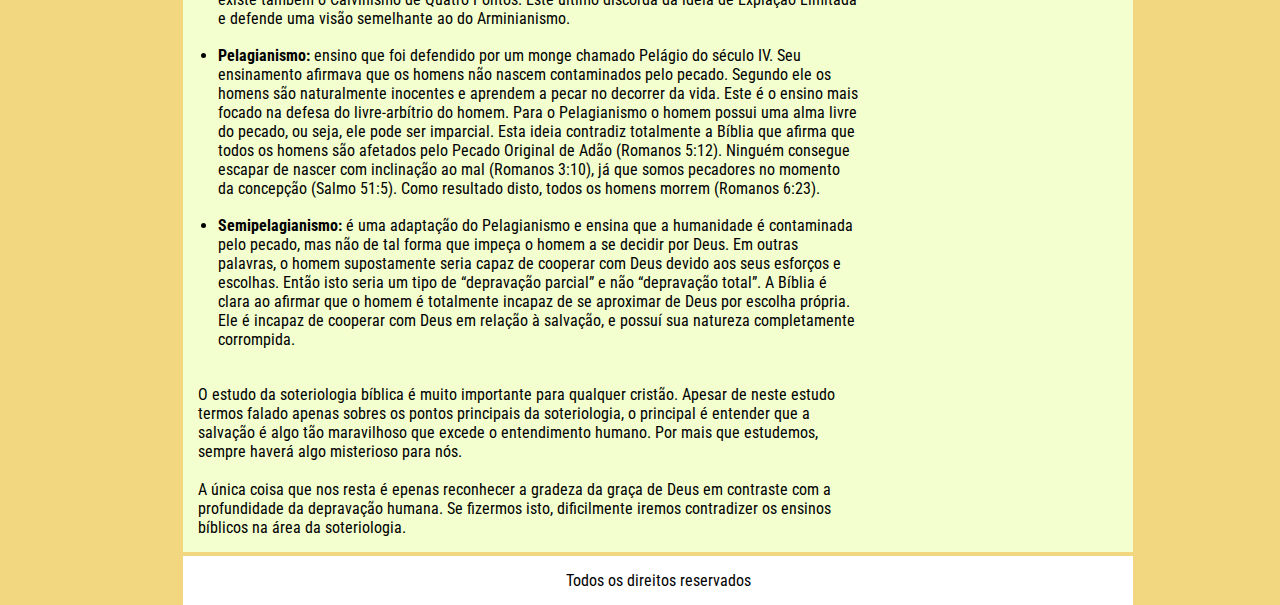
<file: soteriologia.html>
<!DOCTYPE html>
<html lang="pt-br">
<head>
    <meta charset="UTF-8">
    <meta name="viewport" content="width=device-width, initial-scale=1.0">
    <title>téologiaFacil</title>
    <link rel="stylesheet" href="style.css">
</head>
<body>
    <header id="cabecalho">
        <div id="logo"><h1>téologia<span class="facil">Fácil</span></h1></div>
        <div id="menu">
            <a href="index.html">Home</a>
            <a href="soteriologia.html">Soteriologia</a>
            <a href="escatologia.html">Escatologia</a>
            <a href="harmatiologia.html">Hamartiologia</a>
            <a href="eclesiologia.html">Eclesiologia</a>
        </div>
    </header>
    <section id="pricipal">
        <div id="postagens">
            <div class="postagem">
                <h2>A Doutrina da Salvação</h2><br>
                <p>Soteriologia é basicamente a doutrina da salvação. Isto significa que a soteriologia é a área da teologia que estuda a salvação em todos os seus aspectos. A palavra “soteriologia” vem dos termos gregos soteria, “salvação” ou “livramento”; e logos, “palavra”. O termo “soteriologia” começou a ser utilizado no século 19.</p>
                <h2>Mas afinal, o que é Soteriologia?</h2><br>
                <p>Soteriologia é basicamente a doutrina da salvação. Isto significa que a soteriologia é a área da teologia que estuda a salvação em todos os seus aspectos. A palavra “soteriologia” vem dos termos gregos soteria, “salvação” ou “livramento”; e logos, “palavra”. O termo “soteriologia” começou a ser utilizado no século 19. <br><br>

                Há subdivisões dentro da soteriologia que abordam a salvação em seus diferentes aspectos, tais como: um plano eterno e obra remidora de Deus; a expiação no sangue de Cristo; a operação da graça divina; o estado do homem em relação ao pecado; a obra do Espírito Santo; e o destino final do homem. <br><br>
                    
                Existem muitas teorias com diferentes visões sobre vários pontos dentro da soteriologia. O objetivo deste estudo bíblico é ser bem simples, objetivo e de fácil entendimento. Portanto, priorizaremos os pontos mais importantes sobre a soteriologia bíblica.</p><br><br>
                <h2>Soteriologia: a doutrina da salvação</h2><br>
                <p>Vários termos hebraicos e gregos são utilizados na Bíblia para se referir à salvação, desde o Antigo Testamento até o Novo Testamento. No hebraico, a raiz mais importante para salvação é yasha que significa “liberdade” ou “libertar daquilo que prende”. Existem vários substantivos derivados desta raiz, e todos trazem a ideia de “libertar” ou “resgatar”. <br><br>

                No grego, o verbo sozo e seus cognatos soteria (salvação) e soter (salvador) traduzem o hebraico yasha.  Nos livros do Novo Testamento o termo soteria aparece apenas em conexão com Cristo como Salvador.<br><br>
                    
                Biblicamente a salvação é uma obra completamente de Deus, em todos os aspectos. Na ideia bíblica de salvação o homem é resgatado de seu estado de pecado para o estado de glória através de Jesus. É pela morte de Cristo que o pecador é remido de seus pecados.<br><br>
                    
                Quando Cristo voltar, a natureza caída e pecaminosa do homem será totalmente aniquilada. Então acontecerá também a redenção do nosso corpo (Romanos 8:23). Nesse ponto a salvação encontrará seu cumprimento pleno (Hebreus 9:28).</p><br><br>
                <h2>Soteriologia: quais são bênçãos da Salvação?</h2><br>
                <p>
                    A soteriologia destaca as bênçãos resultantes da salvação, das quais podemos destacar: <br><br>
                    <ul>
                        <li><strong>Redenção: </strong>é a total liberdade por meio do resgate pago por Jesus (2 Pedro 2:1; Gálatas 3:13; Mateus 20:28).</li><br>
                        <li><strong>Reconciliação: </strong>agora o relacionamento do homem, antes pecador e agora redimido, passou a ser de comunhão com Deus e não mais de inimizade.</li><br>
                        <li><strong>Propiciação: </strong>através do sacrifício de Cristo a ira de Deus não está sobre os salvos.</li>
                    </ul>
                </p>
               <br>
                <p>Quando uma pessoa é salva, significa que em relação a Deus essa pessoa é redimida, justificada, reconciliada e limpa.</p><br><br>
                <h2>Soteriologia: quais as diferentes teorias da expiação?</h2><br><br>
                <p>Ao longo da História, várias visões diferentes sobre a expiação foram desenvolvidas, propostas e defendidas. De forma resumida, vejamos as teorias mais conhecidas:</p><br><br>
                <ul>
                    <li><strong>Teoria da Recapitulação: </strong>esta teoria defende a ideia de que o sacrifício de Cristo reverteu o curso da humanidade da desobediência para a obediência; e que a vida de Jesus representou todas as fazes da vida humana, daí a ideia de “recapitulação”. Esta teoria não encontra apoio bíblico.</li><br>
                    <li><strong>Teoria Mística: </strong>esta teoria diz que a expiação de Cristo foi um triunfo contra a sua própria natureza pecaminosa. Então supostamente essa vitória influencia o homem a querer se aproximar de Deus. Nesta teoria Jesus é classificado como um pecador entre os pecadores. Por isto ela contradiz totalmente a Bíblia que afirma claramente que Jesus nunca pecou e que não foi achado pecado algum n’Ele. Jesus era santo, inocente e separado dos pecadores (Hebreus 7:26). O próprio Jesus desafiou os homens a encontrarem qualquer pecado n’Ele (João 8:46). A Bíblia também diz que Cristo é o Cordeiro de Deus que tira o pecado do mundo (João 1:29). Esta visão também leva ao universalismo da salvação, ou seja, à salvação de todos os homens. A Bíblia diz claramente que nem todos serão salvos, e que haverá condenação eterna para os perdidos (Mateus 25:41,46; Apocalipse 20:14,15).</li><br>
                    <li><strong>Teoria do Resgate Pago a Satanás: </strong>você já deve ter escutado algo relacionado a esta teoria. Nela é defendida a ideia de que o sacrifício de Jesus foi para pagar um resgate a Satanás. Ele teria comprando a liberdade do homem que era escravo do Diabo. Esta é outra teoria totalmente contrária aos ensinos bíblicos. Deus nunca deveu nada a Satanás, e o homem pecador também não. O pecado colocou o homem em divida com Deus e não com o Diabo. Biblicamente a exigência do pagamento de um resgate foi em relação à justiça de Deus, ou seja, Deus é quem exige tal pagamento.</li><br>
                    <li><strong>Teoria do Exemplo: </strong>esta teoria coloca a expiação de Cristo como um exemplo de obediência e fé a ser seguido. Claro que a vida de Jesus é um exemplo que deve ser seguido. Mas da forma como é colocado na Teoria do Exemplo, ocorre a negação do estado espiritual morto e caído do homem, contradizendo a Bíblia.</li><br>
                    <li><strong>Teoria da Influência Moral: </strong>semelhante a Teoria do Exemplo, esta teoria afirma que a expiação de Cristo demonstra um amor que influencia o homem ao arrependimento. Esta teoria também nega a doutrina bíblica da total incapacidade humana em se arrepender por si só.</li><br>
                    <li><strong>Teoria Governamental: </strong>esta visão foi elaborada por Hugo Grotius (1583-1645 – o mesmo do Direito Internacional) e traz a ideia de que o sacrifício de Cristo substituiu a penalidade do pecado, mas no sentido de que as leis de Deus foram quebradas e que alguma penalidade foi paga, dependendo agora do homem reconhecer tal pagamento. Sob este aspecto, a morte de Cristo seria apenas o pagamento suficiente de uma divida, ao invés de um sacrifício verdadeiro e inatingível para qualquer humano para satisfazer a justiça divina. Desta forma, a Teoria Governamental resulta na ideia de que a morte de qualquer outra pessoa teria tido o mesmo valor da morte de Jesus; desde que os homens se convencessem do seu estado de pecado e das consequências desse pecado.</li><br>
                    <li><strong>Teoria da Substituição Penal: </strong>esta visão é mais concreta biblicamente. Ela afirma que o homem natural está morto espiritualmente em seus delitos e pecados. Ele é incapaz de qualquer ação positiva em relação à sua própria salvação. Então o sacrifício de Cristo expiou a culpa, cumprindo completamente as exigências da justiça de Deus sobre o pecado, trazendo perdão, imputando justiça e reconciliando o homem com Deus.</li>
                </ul><br><br>
                <h2>Soteriologia: Sinergismo e Monergismo</h2><br><br>
                <p>Dentro da soteriologia bíblica também é discutida a forma com que o homem interagem no processo de salvação. Neste ponto surge duas ideias básicas: Sinergismo e Monergismo.<br><br>

                No sinergismo a salvação é definida como um resultado da vontade de Deus em cooperação (sinergia) com a escolha humana. Já no Monergismo, a salvação é uma obra absolutamente de Deus, sem influência alguma do homem. Em outras palavras, o que esta realmente sendo discutido é o tão famoso debate entre livre-arbítrio e predestinação.<br><br>
                    
                A questão do Sinergismo e Monergismo deu origem a um grande debate se estende dentro da Igreja ao longo dos séculos. Esse debate resultou em algumas linhas teológicas muito conhecidas e aplicadas nas igrejas.</p><br><br>
                <ul>
                    <li><strong>Arminianismo: </strong>o maior expoente deste sistema foi o teólogo holandês Jacob Armínio (1560-1609). Este sistema tenta explicar uma ideia de livre-arbítrio humano em relação à soberania de Deus. O Arminianismo deposita mais ênfase na responsabilidade humana que, em certo momento, acaba se sobressaindo em relação à soberania de Deus, pelo menos no que diz respeito à salvação. Os pontos principais do Arminianismo moderno são: Depravação Parcial (o homem mesmo corrompido pelo pecado é capaz de escolher se aproximar de Deus); Eleição Condicional (Deus elegeu os salvos com base em sua presciência sabendo quem iria crer n’Ele); Expiação Ilimitada (Jesus morreu por todos, incluindo os que não serão salvos); Graça Resistível (o homem pode resistir à salvação); Queda da Graça ou Salvação Condicional (o homem pode perder a salvação, sendo necessário então mantê-la). Vale lembrar que o Arminianismo clássico rejeita a Depravação Parcial e tem uma visão mais parecida com o Calvinismo em relação à Depravação Total. Muitos arminianos, principalmente os clássicos, também rejeitam a ideia da Queda da Graça.</li><br>
                    <li><strong>Calvinismo: </strong>tem João Calvino (1509-1564) como maior expoente, embora antes dele muitos líderes da Igreja já defendiam a mesma ideia em relação à salvação. O Calvinismo enfatiza a soberania de Deus em relação à responsabilidade humana, e nega a ideia de livre-arbítrio. Os pontos principais do Calvinismo são: Depravação Total (o homem é incapaz de escolher a salvação por estar morto em delitos e pecados); Eleição Incondicional (Deus elegeu soberanamente alguns para a salvação já que o homem é incapaz de qualquer resposta à Deus); Expiação Limitada (o sacrifício de Jesus é eficaz apenas para os eleitos, ou seja, Cristo morreu apenas pelos que realmente seriam salvos); Graça Irresistível (quando Deus chama o homem, este efetivamente responde de forma positiva); Perseverança dos Santos (todos aqueles que Deus escolheu irão perseverar na fé e jamais pereceram, pois a obra de Deus é completa). Dentro do Calvinismo existe também o Calvinismo de Quatro Pontos. Este último discorda da ideia de Expiação Limitada e defende uma visão semelhante ao do Arminianismo.</li><br>
                    <li><strong>Pelagianismo: </strong>ensino que foi defendido por um monge chamado Pelágio do século IV. Seu ensinamento afirmava que os homens não nascem contaminados pelo pecado. Segundo ele os homens são naturalmente inocentes e aprendem a pecar no decorrer da vida. Este é o ensino mais focado na defesa do livre-arbítrio do homem. Para o Pelagianismo o homem possui uma alma livre do pecado, ou seja, ele pode ser imparcial. Esta ideia contradiz totalmente a Bíblia que afirma que todos os homens são afetados pelo Pecado Original de Adão (Romanos 5:12). Ninguém consegue escapar de nascer com inclinação ao mal (Romanos 3:10), já que somos pecadores no momento da concepção (Salmo 51:5). Como resultado disto, todos os homens morrem (Romanos 6:23).</li><br>
                    <li><strong>Semipelagianismo: </strong>é uma adaptação do Pelagianismo e ensina que a humanidade é contaminada pelo pecado, mas não de tal forma que impeça o homem a se decidir por Deus. Em outras palavras, o homem supostamente seria capaz de cooperar com Deus devido aos seus esforços e escolhas. Então isto seria um tipo de “depravação parcial” e não “depravação total”. A Bíblia é clara ao afirmar que o homem é totalmente incapaz de se aproximar de Deus por escolha própria. Ele é incapaz de cooperar com Deus em relação à salvação, e possuí sua natureza completamente corrompida.</li>
                </ul>
                <br><br>
                <p>O estudo da soteriologia bíblica é muito importante para qualquer cristão. Apesar de neste estudo termos falado apenas sobres os pontos principais da soteriologia, o principal é entender que a salvação é algo tão maravilhoso que excede o entendimento humano. Por mais que estudemos, sempre haverá algo misterioso para nós.
                <br><br>
                A única coisa que nos resta é epenas reconhecer a gradeza da graça de Deus em contraste com a profundidade da depravação humana. Se fizermos isto, dificilmente iremos contradizer os ensinos bíblicos na área da soteriologia.</p>
            </div>
        </div>
        <div id="postagem-lateral">
            <div class="conteudo-lateral">
                <h3>Portas Abertas</h3>
                <div class="lateral">
                    <p>Quando os cristãos ao redor do mundo têm os direitos negados, por escolherem seguir a Jesus, eles se tornam vulneráveis a hostilidades em diferentes esferas da vida: na vida privada, na família, comunidade, na nação e na igreja. Isso faz com que eles sejam considerados cristãos perseguidos e pertençam à Igreja Perseguida.</p>
                    <a href="https://portasabertas.org.br/cristaos-perseguidos/igreja-perseguida" target="_blank">Leia mais</a>
                </div>
                <div class="lateral" style="border-bottom: none;">
                    <p>Clame a Deus em favor do pastor Qin Sifeng, condenado a cinco anos de prisão. Ele e outros cristãos foram detidos por pregarem o evangelho. A igreja deles também imprimiu materiais teológicos e hinos.</p>
                    <a href="https://portasabertas.org.br/">Leia mais</a>
                </div>
            </div>
            <div class="conteudo-lateral">
                <h3>Fonte de pesquisa</h3>
                <a href="https://www.bibliaonline.com.br/" target="_blank">Biblia</a><br>
                <a href="https://www.letras.mus.br/harpa-crista/" target="_blank">Harpa cristã</a><br>
                <a href="https://defesadoevangelho.com.br/" target="_blank">Defesa do evangelho</a><br>
                <a href="https://estiloadoracao.com/" target="_blank">Estilo e adoração</a><br>
            </div>
        </div>
    </section>
    <footer id="rodape">
        <p>Todos os direitos reservados</p>
    </footer>
</body>
</html>
</file>
<file: style.css>
/* limpar as formatações padrões */
@import url('https://fonts.googleapis.com/css2?family=Montserrat:wght@400;600&family=Poppins:wght@400;500;600&family=Roboto+Condensed&display=swap');
*{
    margin: 0;
    padding: 0;
}

body{
    font-size: 1em;
    background-color: #f2d680;
}
/* layout */
#cabecalho{
    height: 100px;
    text-align: center;
    padding: 15px;
    background-color: #eb9c4d;
}
#logo{
    color: #697060;
}
.facil{
    color: #fff;
}
#logo, #menu{
    padding: 10px;
}

#menu{
    margin-left: 14px;
}
#pricipal{
    width: 920px;
    padding: 15px;
    display: inline-block;
    margin-left: 183px;
    background-color: #f3ffcf;
}


/* formatação dos links */
#cabecalho a:link, #cabecalho a:visited {
    color: #fff;
    padding: 10px 12px;
}
#cabecalho a:hover{
    color: #eb9c4d;
    background-color: #fff;
    text-decoration: none;
}
a{
    text-decoration: none;
    font-family: Poppins;
}
a:link, a:visited {
    color: #eb9c4d;
}
a:hover{
    text-decoration: underline;
}
/* formatação das postagens */
#postagens{
    width: 660px;
    float: left;
}

#postagem-lateral{
    width: 240px;
    float: right;
}
.conteudo-lateral{
    background: #f4f4f4;
    padding: 10px;
    margin-bottom: 20px;
}

.lateral{
    font-size: 0.8em;
    padding: 5px;
    border-bottom: 1px dotted #ccc;
}

h2{
    margin-top: 10px;
    color: #697060;
}

h3{
    color: #565656;
    background: #ccc;
    padding: 5px;
    margin-bottom: 10px;
}

h1, h2, h3{
    font-family: Montserrat;
}

p, li{
    font-family: Roboto Condensed;
}
ul{
    margin-left: 20px;
}

.data-postagem{
    font-size: 0.8em;
    border-bottom: 1px solid #f4f4f4;
    padding-bottom: 10px;
    margin-bottom: 10px;
    display: block;
    color: #eb9c4d;
}
/* parte final */
#rodape{
    background: #fff;
    clear: both;
    text-align: center;
    padding: 15px; 
    width: 920px;
    margin-left: 183px;
}
</file>
